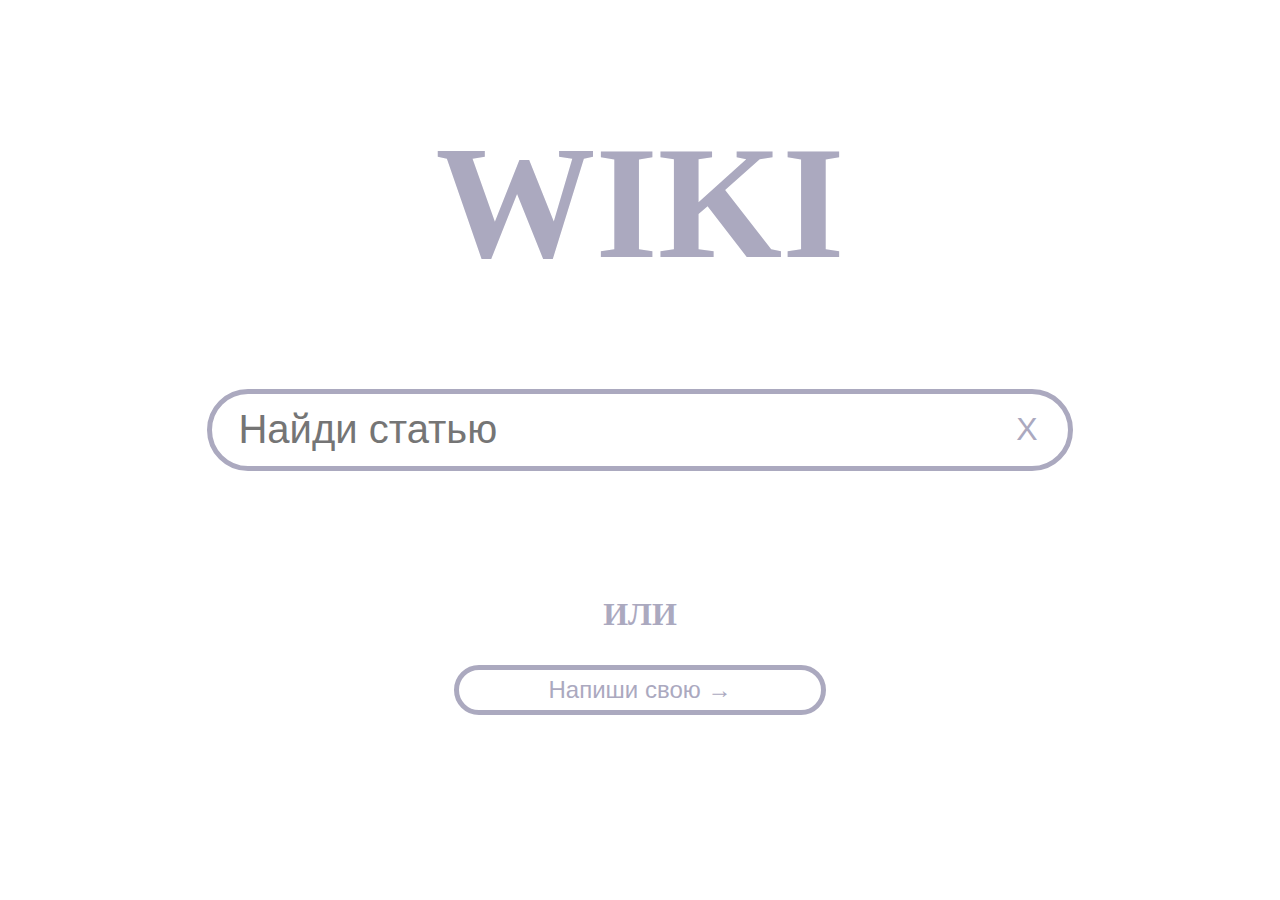
<file: index.html>
<!DOCTYPE html>
<html lang="en">
<head>
  <meta charset="UTF-8">
  <meta http-equiv="X-UA-Compatible" content="IE=edge">
  <meta name="viewport" content="width=device-width, initial-scale=1.0">
  <link rel="stylesheet" href="index.css" />
  <script src="index.js"></script>
  <title>PROJECT WIKI</title>
</head>
<body>
  <div class="HOME">
    <h1>WIKI</h1>
    <div class="INPUT_FRAME">
      <input type="text" placeholder="Найди статью" onKeyPress={handleChange()} id="Text-Search">
      <button onclick="clearSEARCH()">X</button>
    </div>
    <div class="ADD">
      <h3>ИЛИ</h3>
      <button onclick="myFunction()">Напиши свою →</button>
    </div>
  </div>
</body>
</html>
</file>
<file: index.css>
html{
  border-radius: 40px;
  width: 100%;
  height: 90vh;
  font-family: "Aileron";
  overflow: hidden;
}

body{
  padding: 0%;
  border-radius: 40px;
  height: 100%;
  display: flex;
  justify-content: center;
  align-items: center;
}

:root{
  --Logo: #ABA9BF;
  --Link: #EDD9A3;
  --Shadow: #4E4E56;
  --Black: #1e1e1e;
  --White: #fff;
  --mrg: 15%;
}

.HOME{
  width: auto;
  height: auto;
  padding: 1%;
  border-radius: 40px;
  justify-content: center;
  align-items: center;
  align-content: center;
  display: flex;
  flex-wrap: wrap;
}

.HOME h1{
  width: 100%;
  margin: calc(var(--mrg)/2) 40%;
  text-align: center;
  font-weight: bold;
  color: var(--Logo);
  text-overflow: clip;
}

.HOME .INPUT_FRAME{
  width: 100%;
  height: 8%;
  background-color: var(--White);
  border-radius: 100px;
  padding: 1% 2%;
  margin: 0 15%;
  display: flex;
  justify-content: space-between;
  align-items: center;

}

.INPUT_FRAME button, .INPUT_FRAME input{
  color: var(--Logo);
  font-weight: 530;
  border: none;
  background-color: transparent;
  outline: none;
  font-size: 2rem;
  transition: all 0.4s ease;
}

@media screen and (min-width: 1024px) {
  .INPUT_FRAME input{
    width: 100%;
    height: 100%;
    font-size: 2.5rem;
  }

  .INPUT_FRAME button, .ADD h3{
    font-size: 2rem;
  }

  .HOME .INPUT_FRAME{
    border: var(--Logo) 5px solid;
  }

  .ADD{
    width: 50%;
    height: 6%;
    margin: calc(var(--mrg)/2) 0%;
    align-items: center;
    align-content: center;
    display: flex;
    flex-wrap: wrap;
  }

  .HOME h1{
    font-size: 10rem;
  }

  .ADD button{
    font-size: 1.5rem;
    border: var(--Logo) 5px solid;
  }
}

/* Стили для средних экранов (например, планшетов) */
@media screen and (max-width: 1023px) {
  .INPUT_FRAME input{
    width: 100%;
    height: 100%;
    font-size: 1.5rem;
  }

  .INPUT_FRAME button, .ADD h3{
    font-size: 1.5rem;
  }

  .ADD{
    width: 60%;
    height: 6%;
    margin: calc(var(--mrg)/2) 0%;
    align-items: center;
    align-content: center;
    display: flex;
    flex-wrap: wrap;
  }

  .HOME h1{
    font-size: 8rem;
  }

  .ADD button{
    font-size: 1.5rem;
    border: var(--Logo) 3px solid;
  }

  .HOME .INPUT_FRAME{
    border: var(--Logo) 3px solid;
  }
}

/* Стили для маленьких экранов (например, мобильных устройств) */
@media screen and (max-width: 767px) {
  .INPUT_FRAME input{
    width: 100%;
    height: 100%;
    font-size: 1rem;
  }

  .INPUT_FRAME button, .ADD h3{
    font-size: 1rem;
  }

  .HOME h1{
    font-size: 5rem;
  }

  .ADD button{
    font-size: 0.9rem;
    border: var(--Logo) 2px solid;
  }

  .HOME .INPUT_FRAME{
    border: var(--Logo) 2px solid;
  }
}



.INPUT_FRAME input:focus, .INPUT_FRAME button:hover{
  color: var(--Shadow);
}


.ADD h3, .ADD button{
  width: 100%;
  text-align: center;
  color: var(--Logo);
}

.ADD button{
  margin: 0% 20%;
  padding: 1% 0%;
  height: 110%;
  background-color: var(--White);
  border-radius: 100px;
}
</file>
